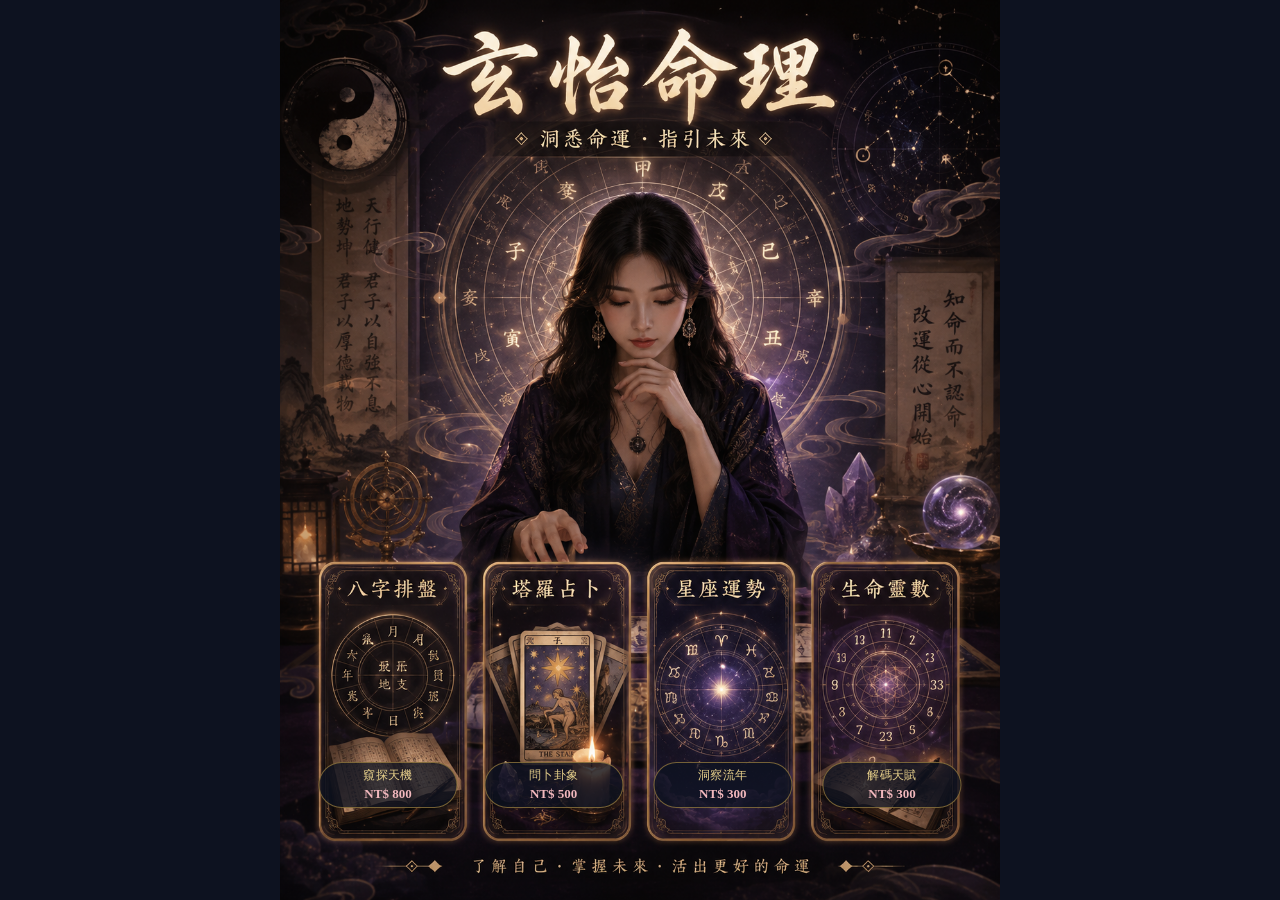
<file: index.html>
<!DOCTYPE html>
<html lang="zh-Hant">
<head>
<meta charset="UTF-8">
<meta name="viewport" content="width=device-width, initial-scale=1.0">
<title>Xuanyi Mingli · 玄怡命理</title>
<style>
  * { box-sizing: border-box; margin: 0; padding: 0; }

  html, body {
    background: #0d1220;
    width: 100%;
    min-height: 100%;
  }

  .hero-frame {
    position: relative;
    width: 100%;
    max-width: 720px;
    margin: 0 auto;
    line-height: 0;
  }

  .hero-frame img {
    width: 100%;
    height: auto;
    display: block;
  }

  .hotspot {
    position: absolute;
    top: 62%;
    height: 29%;
    display: block;
    border-radius: 4%;
    text-decoration: none;
    -webkit-tap-highlight-color: rgba(230, 199, 138, 0.25);
  }

  .hotspot:hover,
  .hotspot:focus-visible {
    outline: 2px solid rgba(230, 199, 138, 0.6);
    outline-offset: -2px;
  }

  .hotspot.bazi      { left: 4.5%;  width: 21%; }
  .hotspot.tarot     { left: 27.5%; width: 21%; }
  .hotspot.horoscope { left: 51%;   width: 21%; }
  .hotspot.mingli    { left: 74.5%; width: 21%; }

  /* 疊在每張卡片下緣的玄學字眼 + 價位標籤 */
  .tag {
    position: absolute;
    bottom: 4%;
    left: 50%;
    transform: translateX(-50%);
    width: 92%;
    text-align: center;
    background: rgba(13, 18, 32, 0.78);
    border: 1px solid rgba(201, 162, 74, 0.55);
    border-radius: 999px;
    padding: 3% 2%;
    line-height: 1.3;
  }

  .tag .phrase {
    display: block;
    color: #e6cf8a;
    font-size: clamp(8px, 2.5vw, 12px);
    letter-spacing: 0.04em;
    white-space: nowrap;
  }

  .tag .price {
    display: block;
    color: #f2b8bd;
    font-weight: 700;
    font-size: clamp(9px, 2.9vw, 13px);
    margin-top: 2%;
  }
</style>
</head>
<body>

  <div class="hero-frame">
    <img src="hero.jpg" alt="玄怡命理 · 洞悉命運,指引未來 · 八字排盤、塔羅占卜、星座運勢、生命靈數">

    <a class="hotspot bazi" href="bazi.html" aria-label="八字排盤,窺探天機,NT$800">
      <span class="tag">
        <span class="phrase">窺探天機</span>
        <span class="price">NT$ 800</span>
      </span>
    </a>

    <a class="hotspot tarot" href="tarot.html" aria-label="塔羅占卜,問卜卦象,NT$500">
      <span class="tag">
        <span class="phrase">問卜卦象</span>
        <span class="price">NT$ 500</span>
      </span>
    </a>

    <a class="hotspot horoscope" href="horoscope.html" aria-label="星座運勢,洞察流年,NT$300">
      <span class="tag">
        <span class="phrase">洞察流年</span>
        <span class="price">NT$ 300</span>
      </span>
    </a>

    <a class="hotspot mingli" href="mingli.html" aria-label="生命靈數,解碼天賦,NT$300">
      <span class="tag">
        <span class="phrase">解碼天賦</span>
        <span class="price">NT$ 300</span>
      </span>
    </a>

  </div>

</body>
</html>
</file>
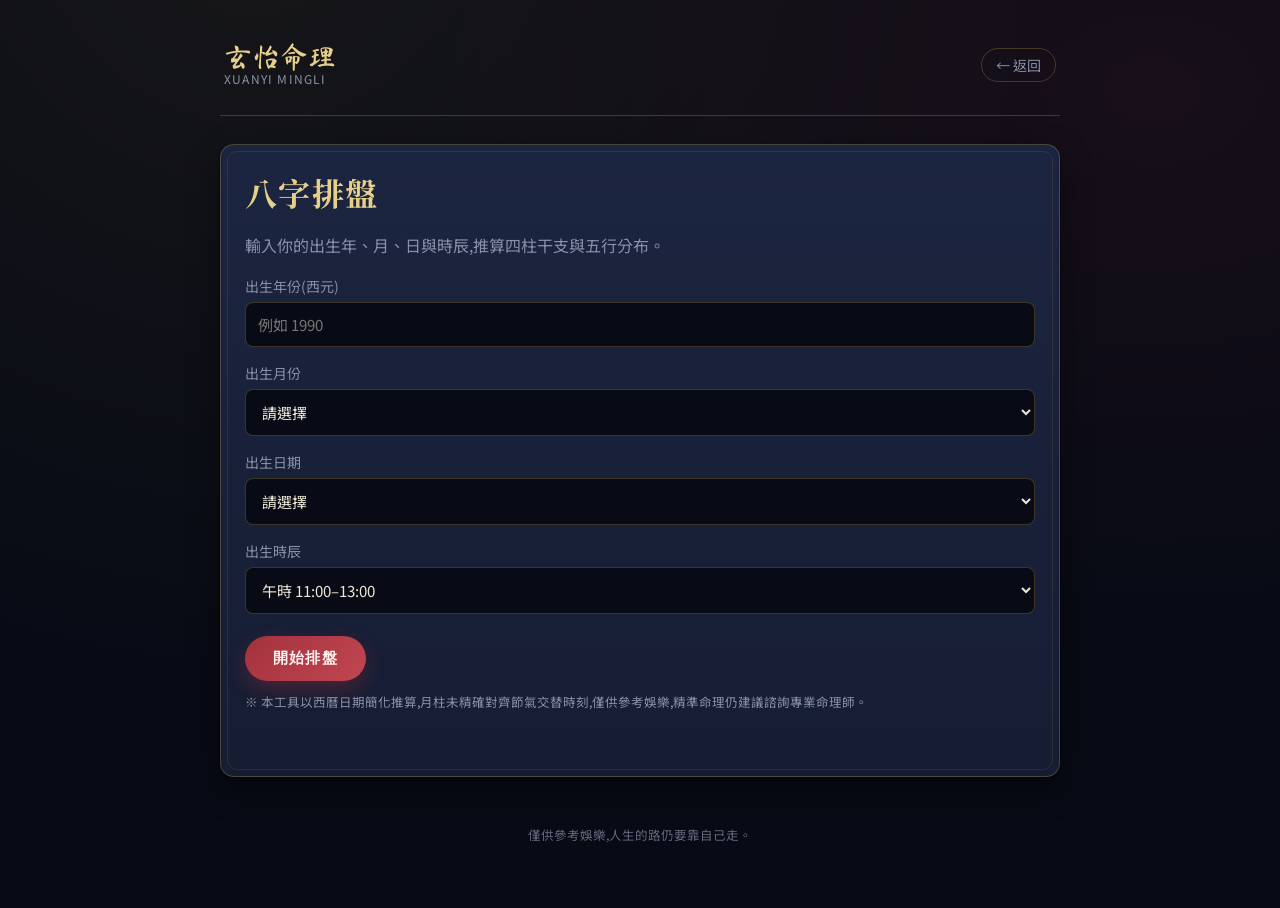
<file: bazi.html>
<!DOCTYPE html>
<html lang="zh-Hant">
<head>
<meta charset="UTF-8">
<meta name="viewport" content="width=device-width, initial-scale=1.0">
<title>八字排盤 · Xuanyi Mingli</title>
<link rel="stylesheet" href="style.css">
</head>
<body>
<div class="page">

  <div class="topbar">
    <div>
      <div class="logo brush">玄怡命理</div>
      <div style="font-size:12px;color:var(--muted);letter-spacing:0.1em;">XUANYI MINGLI</div>
    </div>
    <a class="back" href="index.html">← 返回</a>
  </div>

  <div class="card">
    <h1>八字排盤</h1>
    <p style="color:var(--muted);line-height:1.8;">
      輸入你的出生年、月、日與時辰,推算四柱干支與五行分布。
    </p>

    <label for="year">出生年份(西元)</label>
    <input type="number" id="year" placeholder="例如 1990" min="1900" max="2100">

    <label for="month">出生月份</label>
    <select id="month">
      <option value="">請選擇</option>
    </select>

    <label for="day">出生日期</label>
    <select id="day">
      <option value="">請選擇</option>
    </select>

    <label for="hour">出生時辰</label>
    <select id="hour">
      <option value="0">子時 23:00–01:00</option>
      <option value="1">丑時 01:00–03:00</option>
      <option value="2">寅時 03:00–05:00</option>
      <option value="3">卯時 05:00–07:00</option>
      <option value="4">辰時 07:00–09:00</option>
      <option value="5">巳時 09:00–11:00</option>
      <option value="6" selected>午時 11:00–13:00</option>
      <option value="7">未時 13:00–15:00</option>
      <option value="8">申時 15:00–17:00</option>
      <option value="9">酉時 17:00–19:00</option>
      <option value="10">戌時 19:00–21:00</option>
      <option value="11">亥時 21:00–23:00</option>
    </select>

    <button class="btn" onclick="calcBazi()">開始排盤</button>

    <div class="hint">
      ※ 本工具以西曆日期簡化推算,月柱未精確對齊節氣交替時刻,僅供參考娛樂,精準命理仍建議諮詢專業命理師。
    </div>

    <div class="seal-wrap">
      <div class="seal" id="seal">已批</div>
    </div>

    <div class="result" id="result">
      <div class="row"><span class="label">年柱</span><span class="value" id="rYear">-</span></div>
      <div class="row"><span class="label">月柱</span><span class="value" id="rMonth">-</span></div>
      <div class="row"><span class="label">日柱</span><span class="value" id="rDay">-</span></div>
      <div class="row"><span class="label">時柱</span><span class="value" id="rHour">-</span></div>
      <div class="row"><span class="label">五行分布</span><span class="value" id="rWuxing">-</span></div>
      <p class="interp" id="rInterp"></p>
    </div>
  </div>

  <div class="footer-note">僅供參考娛樂,人生的路仍要靠自己走。</div>
</div>

<script>
const GAN = ['甲','乙','丙','丁','戊','己','庚','辛','壬','癸'];
const ZHI = ['子','丑','寅','卯','辰','巳','午','未','申','酉','戌','亥'];
const GAN_WUXING = {'甲':'木','乙':'木','丙':'火','丁':'火','戊':'土','己':'土','庚':'金','辛':'金','壬':'水','癸':'水'};
const ZHI_WUXING = {'子':'水','丑':'土','寅':'木','卯':'木','辰':'土','巳':'火','午':'火','未':'土','申':'金','酉':'金','戌':'土','亥':'水'};

const MONTH_GAN_START = {0:2, 5:2, 1:4, 6:4, 2:6, 7:6, 3:8, 8:8, 4:0, 9:0};
const HOUR_GAN_START = {0:0, 5:0, 1:2, 6:2, 2:4, 7:4, 3:6, 8:6, 4:8, 9:8};

function mod(n, m) { return ((n % m) + m) % m; }

function fillSelect(id, count, offset) {
  const el = document.getElementById(id);
  for (let i = offset; i < count + offset; i++) {
    const opt = document.createElement('option');
    opt.value = i;
    opt.textContent = i;
    el.appendChild(opt);
  }
}
fillSelect('month', 12, 1);
fillSelect('day', 31, 1);

function calcBazi() {
  const y = parseInt(document.getElementById('year').value);
  const m = parseInt(document.getElementById('month').value);
  const d = parseInt(document.getElementById('day').value);
  const h = parseInt(document.getElementById('hour').value);

  if (!y || !m || !d || isNaN(h)) {
    alert('請完整填寫出生年、月、日與時辰');
    return;
  }

  const yearGanIdx = mod(y - 4, 10);
  const yearZhiIdx = mod(y - 4, 12);
  const yearGan = GAN[yearGanIdx];
  const yearZhi = ZHI[yearZhiIdx];

  const ref = Date.UTC(1900, 0, 31);
  const target = Date.UTC(y, m - 1, d);
  const dayOffset = Math.round((target - ref) / 86400000);
  const dayGanIdx = mod(dayOffset, 10);
  const dayZhiIdx = mod(dayOffset, 12);
  const dayGan = GAN[dayGanIdx];
  const dayZhi = ZHI[dayZhiIdx];

  const monthZhiIdx = mod(m, 12);
  const monthOffsetFromYin = mod(monthZhiIdx - 2, 12);
  const monthGanStart = MONTH_GAN_START[yearGanIdx];
  const monthGanIdx = mod(monthGanStart + monthOffsetFromYin, 10);
  const monthGan = GAN[monthGanIdx];
  const monthZhi = ZHI[monthZhiIdx];

  const hourZhiIdx = h;
  const hourGanStart = HOUR_GAN_START[dayGanIdx];
  const hourGanIdx = mod(hourGanStart + hourZhiIdx, 10);
  const hourGan = GAN[hourGanIdx];
  const hourZhi = ZHI[hourZhiIdx];

  document.getElementById('rYear').textContent = yearGan + yearZhi;
  document.getElementById('rMonth').textContent = monthGan + monthZhi;
  document.getElementById('rDay').textContent = dayGan + dayZhi;
  document.getElementById('rHour').textContent = hourGan + hourZhi;

  const chars = [yearGan, monthGan, dayGan, hourGan, yearZhi, monthZhi, dayZhi, hourZhi];
  const count = {'木':0,'火':0,'土':0,'金':0,'水':0};
  chars.forEach(c => {
    const wx = GAN_WUXING[c] || ZHI_WUXING[c];
    if (wx) count[wx]++;
  });
  const wuxingStr = Object.entries(count).map(([k,v]) => `${k}${v}`).join(' ');
  document.getElementById('rWuxing').textContent = wuxingStr;

  const maxWx = Object.entries(count).sort((a,b) => b[1]-a[1])[0][0];
  const minWx = Object.entries(count).sort((a,b) => a[1]-b[1])[0][0];
  document.getElementById('rInterp').textContent =
    `日主天干為「${dayGan}」,五行屬${GAN_WUXING[dayGan]}。命盤中「${maxWx}」的力量較旺,「${minWx}」相對較弱,可作為調和五行、選擇顏色與方位時的參考。`;

  document.getElementById('result').classList.add('show');
  const seal = document.getElementById('seal');
  seal.classList.remove('stamp');
  void seal.offsetWidth;
  seal.classList.add('stamp');
}
</script>
</body>
</html>
</file>
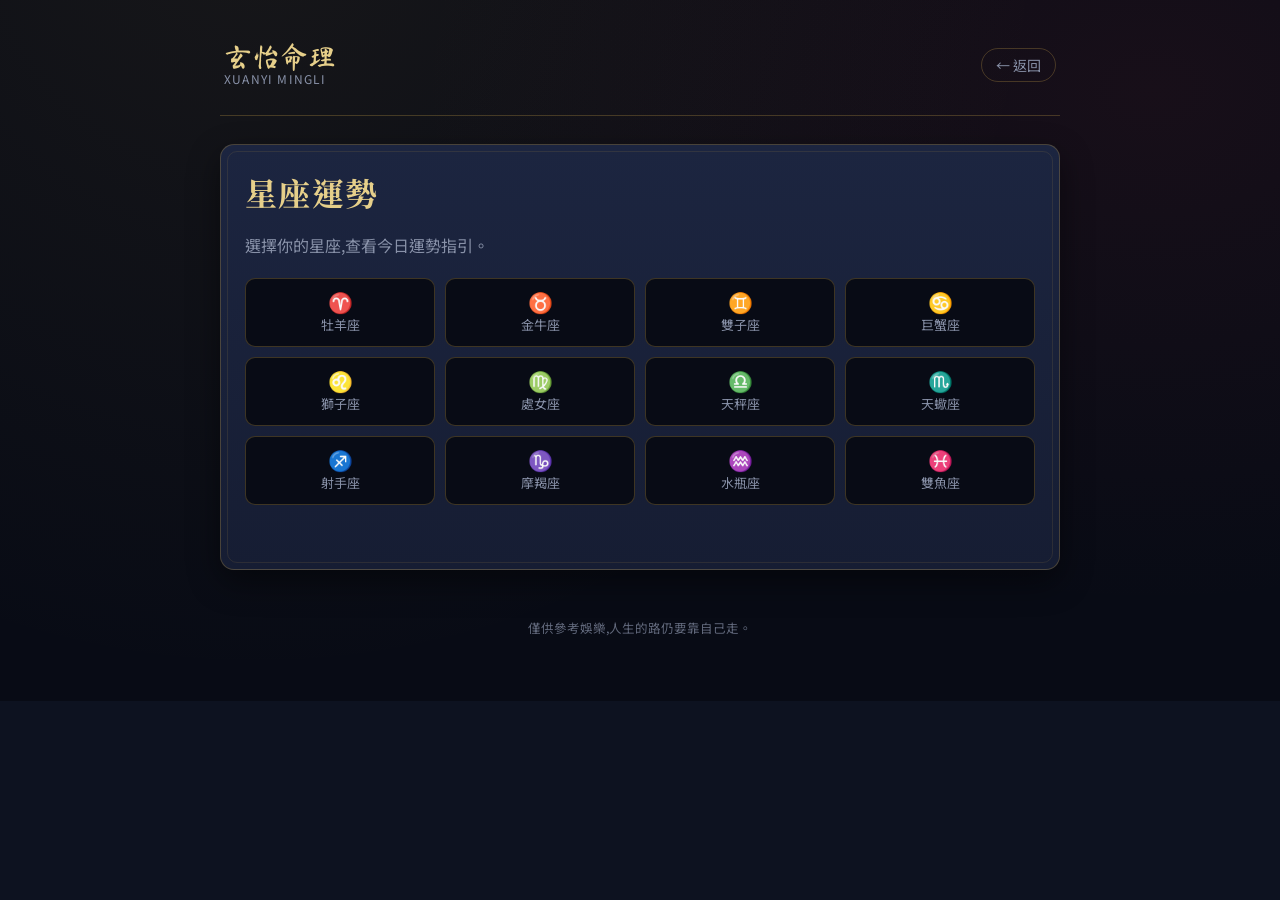
<file: horoscope.html>
<!DOCTYPE html>
<html lang="zh-Hant">
<head>
<meta charset="UTF-8">
<meta name="viewport" content="width=device-width, initial-scale=1.0">
<title>星座運勢 · Xuanyi Mingli</title>
<link rel="stylesheet" href="style.css">
<style>
  .sign-grid {
    display: grid;
    grid-template-columns: repeat(4, 1fr);
    gap: 10px;
    margin-top: 18px;
  }
  @media (max-width: 480px) {
    .sign-grid { grid-template-columns: repeat(3, 1fr); }
  }
  .sign-btn {
    background: var(--bg-deep);
    border: 1px solid var(--border);
    color: var(--muted);
    padding: 12px 6px;
    border-radius: 10px;
    text-align: center;
    cursor: pointer;
    font-size: 13px;
  }
  .sign-btn .g { font-family:'Ma Shan Zheng',cursive; font-size:20px; display:block; color:var(--gold-light); }
  .sign-btn.active { border-color: var(--gold); color: var(--gold-light); background: var(--bg-panel-2); }
  .bar-track {
    background: rgba(255,255,255,0.06);
    border-radius: 999px;
    height: 8px;
    overflow: hidden;
    margin-top: 4px;
  }
  .bar-fill {
    height: 100%;
    border-radius: 999px;
    background: linear-gradient(90deg, var(--red-seal), var(--gold));
  }
</style>
</head>
<body>
<div class="page">

  <div class="topbar">
    <div>
      <div class="logo brush">玄怡命理</div>
      <div style="font-size:12px;color:var(--muted);letter-spacing:0.1em;">XUANYI MINGLI</div>
    </div>
    <a class="back" href="index.html">← 返回</a>
  </div>

  <div class="card">
    <h1>星座運勢</h1>
    <p style="color:var(--muted);line-height:1.8;">選擇你的星座,查看今日運勢指引。</p>

    <div class="sign-grid" id="signGrid"></div>

    <div class="seal-wrap">
      <div class="seal" id="seal">今示</div>
    </div>

    <div class="result" id="result">
      <div class="row"><span class="label">日期</span><span class="value" id="rDate">-</span></div>
      <div class="row"><span class="label">今日星座</span><span class="value" id="rSign">-</span></div>

      <div style="margin-top:16px;">
        <div class="row"><span class="label">事業</span><span class="value" id="vCareer">-</span></div>
        <div class="bar-track"><div class="bar-fill" id="bCareer" style="width:0%"></div></div>
      </div>
      <div style="margin-top:14px;">
        <div class="row"><span class="label">愛情</span><span class="value" id="vLove">-</span></div>
        <div class="bar-track"><div class="bar-fill" id="bLove" style="width:0%"></div></div>
      </div>
      <div style="margin-top:14px;">
        <div class="row"><span class="label">財運</span><span class="value" id="vMoney">-</span></div>
        <div class="bar-track"><div class="bar-fill" id="bMoney" style="width:0%"></div></div>
      </div>

      <p class="interp" id="rInterp"></p>
    </div>
  </div>

  <div class="footer-note">僅供參考娛樂,人生的路仍要靠自己走。</div>
</div>

<script>
const SIGNS = [
  {name:"牡羊座", glyph:"♈"}, {name:"金牛座", glyph:"♉"}, {name:"雙子座", glyph:"♊"},
  {name:"巨蟹座", glyph:"♋"}, {name:"獅子座", glyph:"♌"}, {name:"處女座", glyph:"♍"},
  {name:"天秤座", glyph:"♎"}, {name:"天蠍座", glyph:"♏"}, {name:"射手座", glyph:"♐"},
  {name:"摩羯座", glyph:"♑"}, {name:"水瓶座", glyph:"♒"}, {name:"雙魚座", glyph:"♓"}
];

const CAREER_TEXT = [
  "適合主動出擊,提出的想法容易獲得認同。",
  "宜穩紮穩打,細節決定成敗,不要急於求成。",
  "與人合作會有意外收穫,團隊力量大於單打獨鬥。",
  "容易分心,建議列出優先順序再逐項處理。",
  "有機會展現領導才能,勇於承擔會被看見。"
];
const LOVE_TEXT = [
  "單身者有機會遇到談得來的對象,不妨主動一些。",
  "穩定關係中適合安排一次深入的談心。",
  "容易因小事起摩擦,溝通時多一點耐心。",
  "浪漫氛圍濃厚,適合安排約會或驚喜。",
  "宜多關注對方的感受,傾聽比表達更重要。"
];
const MONEY_TEXT = [
  "正財運穩定,但不宜衝動投資或借貸。",
  "有意外小收穫的可能,理財上仍需謹慎。",
  "適合檢視預算,調整不必要的支出。",
  "投資機會浮現,但務必做足功課再行動。",
  "財運平穩,守成優於冒進。"
];

let selectedSign = null;

function renderGrid() {
  const grid = document.getElementById('signGrid');
  SIGNS.forEach(s => {
    const btn = document.createElement('div');
    btn.className = 'sign-btn';
    btn.innerHTML = `<span class="g">${s.glyph}</span>${s.name}`;
    btn.addEventListener('click', () => {
      document.querySelectorAll('.sign-btn').forEach(b => b.classList.remove('active'));
      btn.classList.add('active');
      selectedSign = s.name;
      showFortune(s.name);
    });
    grid.appendChild(btn);
  });
}
renderGrid();

function seededRandom(seedStr) {
  let h = 0;
  for (let i = 0; i < seedStr.length; i++) {
    h = (h * 31 + seedStr.charCodeAt(i)) >>> 0;
  }
  return function () {
    h = (h * 1103515245 + 12345) >>> 0;
    return (h % 1000) / 1000;
  };
}

function showFortune(signName) {
  const today = new Date();
  const dateStr = `${today.getFullYear()}/${today.getMonth()+1}/${today.getDate()}`;
  const rng = seededRandom(signName + dateStr);

  const cIdx = Math.floor(rng() * CAREER_TEXT.length);
  const lIdx = Math.floor(rng() * LOVE_TEXT.length);
  const mIdx = Math.floor(rng() * MONEY_TEXT.length);
  const cScore = 40 + Math.floor(rng() * 60);
  const lScore = 40 + Math.floor(rng() * 60);
  const mScore = 40 + Math.floor(rng() * 60);

  document.getElementById('rDate').textContent = dateStr;
  document.getElementById('rSign').textContent = signName;
  document.getElementById('vCareer').textContent = cScore + ' 分';
  document.getElementById('vLove').textContent = lScore + ' 分';
  document.getElementById('vMoney').textContent = mScore + ' 分';
  document.getElementById('bCareer').style.width = cScore + '%';
  document.getElementById('bLove').style.width = lScore + '%';
  document.getElementById('bMoney').style.width = mScore + '%';
  document.getElementById('rInterp').textContent =
    `事業:${CAREER_TEXT[cIdx]} 愛情:${LOVE_TEXT[lIdx]} 財運:${MONEY_TEXT[mIdx]}`;

  document.getElementById('result').classList.add('show');
  const seal = document.getElementById('seal');
  seal.classList.remove('stamp');
  void seal.offsetWidth;
  seal.classList.add('stamp');
}
</script>
</body>
</html>
</file>
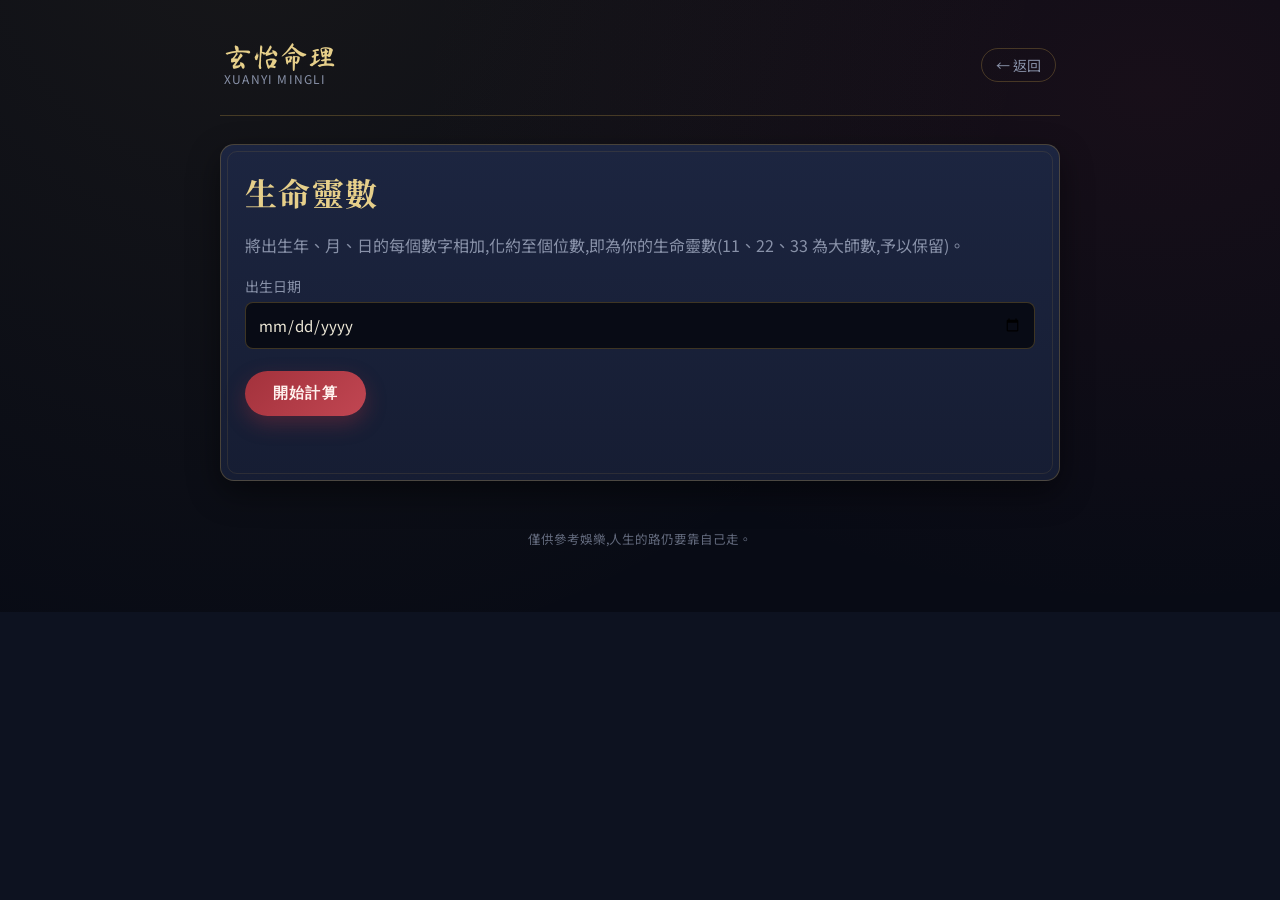
<file: mingli.html>
<!DOCTYPE html>
<html lang="zh-Hant">
<head>
<meta charset="UTF-8">
<meta name="viewport" content="width=device-width, initial-scale=1.0">
<title>生命靈數 · Xuanyi Mingli</title>
<link rel="stylesheet" href="style.css">
<style>
  .num-circle {
    width: 90px;
    height: 90px;
    border-radius: 50%;
    border: 3px solid var(--gold);
    display: flex;
    align-items: center;
    justify-content: center;
    font-family: 'Noto Serif TC', serif;
    font-size: 36px;
    color: var(--gold-light);
    margin: 20px auto 4px;
    background: var(--bg-deep);
  }
</style>
</head>
<body>
<div class="page">

  <div class="topbar">
    <div>
      <div class="logo brush">玄怡命理</div>
      <div style="font-size:12px;color:var(--muted);letter-spacing:0.1em;">XUANYI MINGLI</div>
    </div>
    <a class="back" href="index.html">← 返回</a>
  </div>

  <div class="card">
    <h1>生命靈數</h1>
    <p style="color:var(--muted);line-height:1.8;">
      將出生年、月、日的每個數字相加,化約至個位數,即為你的生命靈數(11、22、33 為大師數,予以保留)。
    </p>

    <label for="birth">出生日期</label>
    <input type="date" id="birth">

    <button class="btn" onclick="calcLifePath()">開始計算</button>

    <div class="seal-wrap">
      <div class="seal" id="seal">已解</div>
    </div>

    <div class="result" id="result">
      <div class="num-circle" id="numCircle">-</div>
      <div style="text-align:center;color:var(--muted);font-size:13px;margin-bottom:10px;">你的生命靈數</div>
      <p class="interp" id="rInterp"></p>
    </div>
  </div>

  <div class="footer-note">僅供參考娛樂,人生的路仍要靠自己走。</div>
</div>

<script>
const INTERP = {
  1: "獨立、開創、天生的領導者。你擅長開路先鋒,課題是學習在堅持己見與傾聽他人之間找到平衡。",
  2: "體貼、合作、擅長協調。你重視關係與和諧,課題是建立自信,避免因害怕衝突而壓抑自己的聲音。",
  3: "表達力強、樂觀、富有創造力。你擅長用言語或藝術感染他人,課題是把才華聚焦,而非四處分散。",
  4: "務實、穩重、重視秩序。你是可靠的建構者,課題是在追求穩定之餘,保留彈性與冒險的空間。",
  5: "熱愛自由、渴望變化、適應力強。你天生喜歡探索,課題是學習承諾與紀律,避免流於三分鐘熱度。",
  6: "有責任感、重視家庭與照顧他人。你是天生的照顧者,課題是學會照顧自己,不讓付出變成犧牲。",
  7: "喜歡思考、追求真理、內省力強。你適合深入鑽研,課題是走出孤獨,適時與人分享內心世界。",
  8: "目標明確、擅長管理資源、企圖心強。你有成就大事的潛力,課題是在權力與物質之外,兼顧內在滿足。",
  9: "富同理心、理想主義、樂於奉獻。你關懷更大的群體福祉,課題是學會放下,不強求每件事都完美落幕。",
  11: "大師數:高度直覺與靈感,天生具有啟發他人的特質。課題是穩住敏感的內在,將靈感落實為行動。",
  22: "大師數:兼具理想與務實的建構能力,能將宏大願景化為具體成果。課題是不被自我設定的高標準壓垮。",
  33: "大師數:無私的愛與療癒力量,天生適合服務與教導他人。課題是設立界線,避免過度付出耗盡自己。"
};

function reduceNumber(n) {
  while (n > 9 && n !== 11 && n !== 22 && n !== 33) {
    n = String(n).split('').reduce((a, b) => a + parseInt(b), 0);
  }
  return n;
}

function calcLifePath() {
  const val = document.getElementById('birth').value;
  if (!val) {
    alert('請選擇出生日期');
    return;
  }
  const [y, m, d] = val.split('-').map(Number);
  const sum = String(y).split('').reduce((a,b) => a + parseInt(b), 0)
            + String(m).split('').reduce((a,b) => a + parseInt(b), 0)
            + String(d).split('').reduce((a,b) => a + parseInt(b), 0);
  const lifePath = reduceNumber(sum);

  document.getElementById('numCircle').textContent = lifePath;
  document.getElementById('rInterp').textContent = INTERP[lifePath] || '';

  document.getElementById('result').classList.add('show');
  const seal = document.getElementById('seal');
  seal.classList.remove('stamp');
  void seal.offsetWidth;
  seal.classList.add('stamp');
}
</script>
</body>
</html>
</file>
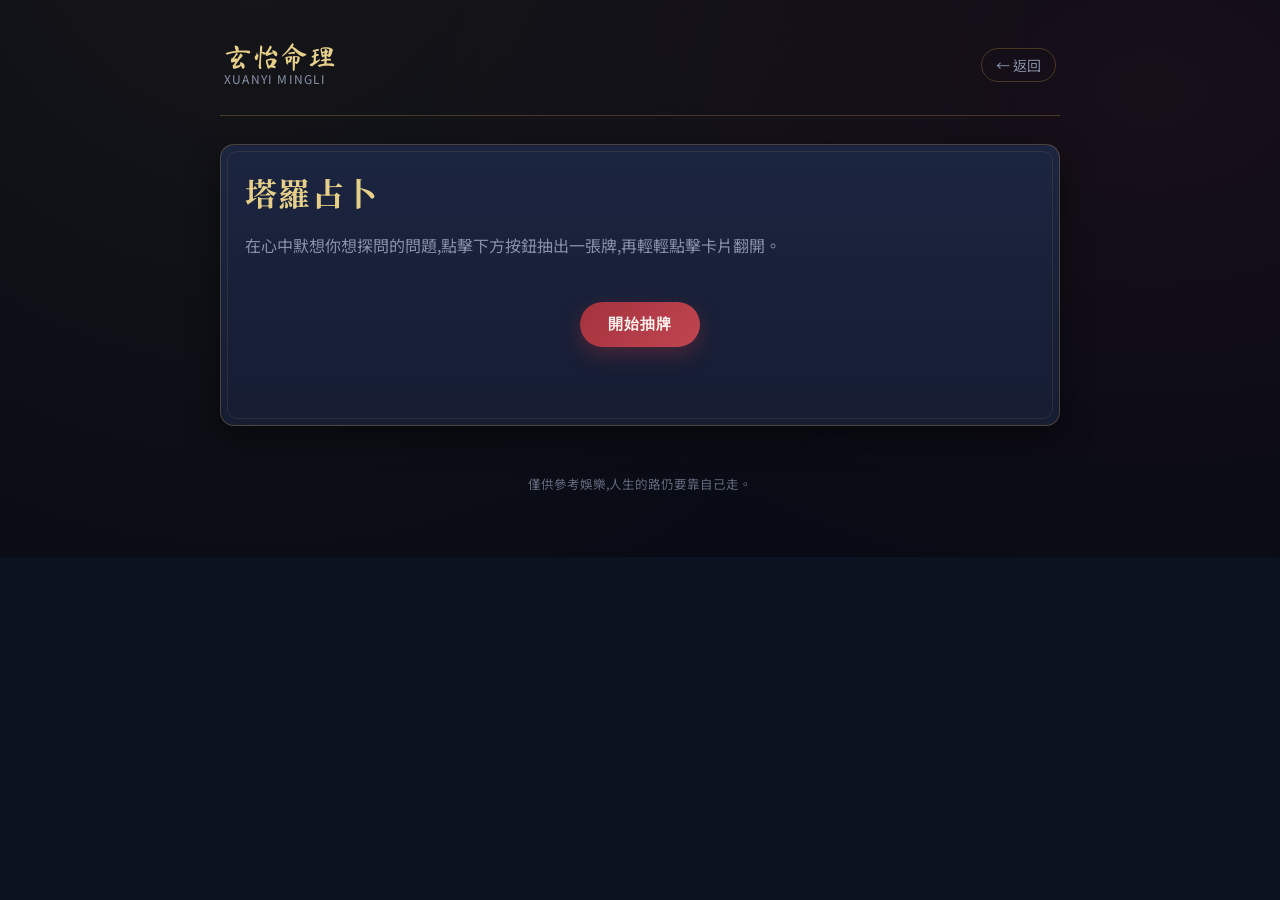
<file: tarot.html>
<!DOCTYPE html>
<html lang="zh-Hant">
<head>
<meta charset="UTF-8">
<meta name="viewport" content="width=device-width, initial-scale=1.0">
<title>塔羅占卜 · Xuanyi Mingli</title>
<link rel="stylesheet" href="style.css">
<style>
  .cards-area {
    display: flex;
    gap: 16px;
    justify-content: center;
    margin-top: 28px;
    flex-wrap: wrap;
  }
  .tarot-card {
    width: 160px;
    height: 240px;
    perspective: 1000px;
    cursor: pointer;
  }
  .tarot-card .inner {
    position: relative;
    width: 100%;
    height: 100%;
    transition: transform 0.7s cubic-bezier(.3,.9,.4,1);
    transform-style: preserve-3d;
  }
  .tarot-card.flipped .inner { transform: rotateY(180deg); }
  .tarot-card .face {
    position: absolute;
    inset: 0;
    border-radius: 14px;
    backface-visibility: hidden;
    display: flex;
    flex-direction: column;
    align-items: center;
    justify-content: center;
    text-align: center;
    padding: 12px;
  }
  .tarot-card .front {
    background: linear-gradient(160deg, var(--bg-panel-2), var(--bg-panel));
    border: 2px solid var(--gold);
  }
  .tarot-card .front span {
    font-family: 'Ma Shan Zheng', cursive;
    font-size: 48px;
    color: var(--gold-light);
    opacity: 0.85;
  }
  .tarot-card .back {
    transform: rotateY(180deg);
    gap: 8px;
    border-width: 2px;
    border-style: solid;
  }
  .tarot-card .back .glyph {
    font-family: 'Ma Shan Zheng', cursive;
    font-size: 40px;
  }
  .tarot-card .back .cname {
    font-family: 'Noto Serif TC', serif;
    font-size: 19px;
    font-weight: 700;
  }

  .back.angel   { background: linear-gradient(160deg, #2a2f4a, #161d33); border-color: #e6cf8a; }
  .back.angel   .glyph, .back.angel .cname { color: #e6cf8a; }

  .back.devil   { background: linear-gradient(160deg, #3a1620, #1c0f16); border-color: #c14652; }
  .back.devil   .glyph, .back.devil .cname { color: #f2848d; }

  .back.poverty { background: linear-gradient(160deg, #24283a, #14171f); border-color: #6b7280; }
  .back.poverty .glyph, .back.poverty .cname { color: #9aa3b5; }

  .back.wealth  { background: linear-gradient(160deg, #3a2a10, #201607); border-color: #d8a930; }
  .back.wealth  .glyph, .back.wealth .cname { color: #f2c85b; }

  .meanings {
    margin-top: 26px;
  }
  .meaning-item {
    border-top: 1px dashed rgba(201,162,74,0.18);
    padding: 14px 0;
  }
  .meaning-item .head {
    font-family: 'Noto Serif TC', serif;
    color: var(--gold-light);
    margin-bottom: 6px;
    font-size: 17px;
  }
  .meaning-item .body {
    font-size: 14.5px;
    line-height: 1.8;
    color: var(--ink);
  }
</style>
</head>
<body>
<div class="page">

  <div class="topbar">
    <div>
      <div class="logo brush">玄怡命理</div>
      <div style="font-size:12px;color:var(--muted);letter-spacing:0.1em;">XUANYI MINGLI</div>
    </div>
    <a class="back" href="index.html">← 返回</a>
  </div>

  <div class="card">
    <h1>塔羅占卜</h1>
    <p style="color:var(--muted);line-height:1.8;">
      在心中默想你想探問的問題,點擊下方按鈕抽出一張牌,再輕輕點擊卡片翻開。
    </p>

    <div style="text-align:center;margin-top:20px;">
      <button class="btn" onclick="drawCard()">開始抽牌</button>
    </div>

    <div class="cards-area" id="cardsArea"></div>

    <div class="meanings" id="meanings"></div>
  </div>

  <div class="footer-note">僅供參考娛樂,人生的路仍要靠自己走。</div>
</div>

<script>
const FOUR_CARDS = [
  {
    key: "angel",
    glyph: "使",
    name: "天使",
    text: "貴人將至,好運悄然降臨。放下疑慮,順勢而為,近期心願有機會逐步實現。"
  },
  {
    key: "devil",
    glyph: "魔",
    name: "惡魔",
    text: "誘惑當前,容易被短期慾望牽著走。凡事三思,克制衝動,避免因小失大。"
  },
  {
    key: "poverty",
    glyph: "貧",
    name: "貧窮",
    text: "財務上宜謹慎守成,近期不適合大額投資或借貸,量入為出方能安穩度過。"
  },
  {
    key: "wealth",
    glyph: "財",
    name: "財神",
    text: "財運亨通,是把握機會、積極行動的好時機,投資或合作皆有斬獲的可能。"
  }
];

function drawCard() {
  const area = document.getElementById('cardsArea');
  const meaningsEl = document.getElementById('meanings');
  area.innerHTML = '';
  meaningsEl.innerHTML = '';

  const card = FOUR_CARDS[Math.floor(Math.random() * FOUR_CARDS.length)];

  const cardEl = document.createElement('div');
  cardEl.className = 'tarot-card';
  cardEl.innerHTML = `
    <div class="inner">
      <div class="face front"><span>✦</span></div>
      <div class="face back ${card.key}">
        <div class="glyph">${card.glyph}</div>
        <div class="cname">${card.name}</div>
      </div>
    </div>
  `;
  cardEl.addEventListener('click', () => {
    cardEl.classList.toggle('flipped');
  });

  area.appendChild(cardEl);

  const item = document.createElement('div');
  item.className = 'meaning-item';
  item.innerHTML = `
    <div class="head">${card.name}</div>
    <div class="body">${card.text}</div>
  `;
  meaningsEl.appendChild(item);
}
</script>
</body>
</html>
</file>
<file: style.css>
/* ============================================
   命理玄學站 - 共用主題樣式
   風格:深夜墨藍 + 硃紅印章 + 燙金字
   ============================================ */

@import url('https://fonts.googleapis.com/css2?family=Noto+Serif+TC:wght@500;700;900&family=Noto+Sans+TC:wght@400;500;700&family=Ma+Shan+Zheng&display=swap');

:root {
  --bg: #0d1220;
  --bg-deep: #080b15;
  --bg-panel: #161d33;
  --bg-panel-2: #1c2540;
  --gold: #c9a24a;
  --gold-light: #e6cf8a;
  --red-seal: #a3323c;
  --red-seal-light: #c14652;
  --ink: #ece7d6;
  --muted: #8891a8;
  --border: rgba(201, 162, 74, 0.28);
  --radius: 14px;
  --shadow: 0 12px 32px rgba(0, 0, 0, 0.45);
}

* { box-sizing: border-box; }

html, body {
  margin: 0;
  padding: 0;
  background: var(--bg);
  color: var(--ink);
  font-family: 'Noto Sans TC', sans-serif;
  -webkit-font-smoothing: antialiased;
  min-height: 100%;
}

body {
  background:
    radial-gradient(ellipse at 20% -10%, rgba(201,162,74,0.08), transparent 55%),
    radial-gradient(ellipse at 90% 10%, rgba(163,50,60,0.10), transparent 45%),
    var(--bg-deep);
  background-attachment: fixed;
}

h1, h2, h3 {
  font-family: 'Noto Serif TC', serif;
  color: var(--gold-light);
  letter-spacing: 0.04em;
  margin: 0 0 0.5em;
}

.brush {
  font-family: 'Ma Shan Zheng', cursive;
}

a { color: var(--gold-light); text-decoration: none; }

/* ---------- 版面容器 ---------- */
.page {
  max-width: 880px;
  margin: 0 auto;
  padding: 24px 20px 64px;
}

/* ---------- 頂部列 ---------- */
.topbar {
  display: flex;
  align-items: center;
  justify-content: space-between;
  padding: 18px 4px 28px;
  border-bottom: 1px solid var(--border);
  margin-bottom: 28px;
}

.topbar .logo {
  font-family: 'Ma Shan Zheng', cursive;
  font-size: 28px;
  color: var(--gold-light);
}

.topbar .back {
  font-size: 14px;
  color: var(--muted);
  border: 1px solid var(--border);
  padding: 6px 14px;
  border-radius: 999px;
  transition: all 0.2s ease;
}
.topbar .back:hover { color: var(--gold-light); border-color: var(--gold); }

/* ---------- 卡片 ---------- */
.card {
  background: linear-gradient(180deg, var(--bg-panel-2), var(--bg-panel));
  border: 1px solid var(--border);
  border-radius: var(--radius);
  padding: 24px;
  box-shadow: var(--shadow);
  position: relative;
}

.card::before {
  content: "";
  position: absolute;
  inset: 6px;
  border: 1px solid rgba(201,162,74,0.12);
  border-radius: calc(var(--radius) - 4px);
  pointer-events: none;
}

/* 首頁功能卡片格 */
.tool-grid {
  display: grid;
  grid-template-columns: repeat(2, 1fr);
  gap: 18px;
  margin-top: 24px;
}
@media (max-width: 560px) {
  .tool-grid { grid-template-columns: 1fr; }
}

.tool-card {
  display: block;
  background: linear-gradient(160deg, var(--bg-panel-2), var(--bg-panel));
  border: 1px solid var(--border);
  border-radius: var(--radius);
  padding: 22px 20px;
  box-shadow: var(--shadow);
  transition: transform 0.25s ease, border-color 0.25s ease;
}
.tool-card:hover { transform: translateY(-4px); border-color: var(--gold); }

.tool-card .glyph {
  font-family: 'Ma Shan Zheng', cursive;
  font-size: 34px;
  color: var(--red-seal-light);
  display: block;
  margin-bottom: 10px;
}
.tool-card .name {
  font-family: 'Noto Serif TC', serif;
  font-size: 18px;
  color: var(--gold-light);
  margin-bottom: 6px;
}
.tool-card .desc {
  font-size: 13px;
  color: var(--muted);
  line-height: 1.6;
}

/* ---------- 表單元件 ---------- */
label {
  display: block;
  font-size: 14px;
  color: var(--muted);
  margin: 16px 0 6px;
}

input, select {
  width: 100%;
  background: var(--bg-deep);
  border: 1px solid var(--border);
  color: var(--ink);
  padding: 11px 12px;
  border-radius: 8px;
  font-size: 15px;
  font-family: 'Noto Sans TC', sans-serif;
}
input:focus, select:focus {
  outline: none;
  border-color: var(--gold);
}

.btn {
  display: inline-block;
  margin-top: 22px;
  background: linear-gradient(135deg, var(--red-seal), var(--red-seal-light));
  color: #fff2ee;
  border: none;
  padding: 13px 28px;
  border-radius: 999px;
  font-size: 15px;
  font-weight: 700;
  letter-spacing: 0.08em;
  cursor: pointer;
  box-shadow: 0 8px 20px rgba(163,50,60,0.35);
  transition: transform 0.15s ease, box-shadow 0.15s ease;
}
.btn:hover { transform: translateY(-2px); box-shadow: 0 12px 26px rgba(163,50,60,0.45); }
.btn:active { transform: translateY(0); }
.btn:focus-visible { outline: 2px solid var(--gold-light); outline-offset: 3px; }

.btn-ghost {
  background: transparent;
  border: 1px solid var(--border);
  color: var(--gold-light);
  box-shadow: none;
}

/* ---------- 印章蓋章效果(全站簽名元素) ---------- */
.seal-wrap {
  position: relative;
  min-height: 40px;
}

.seal {
  position: absolute;
  top: -6px;
  right: 4px;
  width: 64px;
  height: 64px;
  border: 3px solid var(--red-seal-light);
  border-radius: 10px;
  display: flex;
  align-items: center;
  justify-content: center;
  color: var(--red-seal-light);
  font-family: 'Ma Shan Zheng', cursive;
  font-size: 22px;
  transform: scale(2.4) rotate(-18deg);
  opacity: 0;
  pointer-events: none;
}

.seal.stamp {
  animation: stampIn 0.5s cubic-bezier(.2,1.4,.4,1) forwards;
}

@keyframes stampIn {
  0%   { transform: scale(2.6) rotate(-18deg); opacity: 0; }
  55%  { transform: scale(0.92) rotate(-6deg); opacity: 0.9; }
  75%  { transform: scale(1.06) rotate(-2deg); opacity: 1; }
  100% { transform: scale(1) rotate(-4deg); opacity: 0.92; }
}

@media (prefers-reduced-motion: reduce) {
  .seal.stamp { animation: none; opacity: 0.92; transform: scale(1) rotate(-4deg); }
}

/* ---------- 結果面板 ---------- */
.result {
  margin-top: 28px;
  padding: 22px;
  border-radius: var(--radius);
  background: var(--bg-deep);
  border: 1px solid var(--border);
  display: none;
}
.result.show { display: block; }

.result .row {
  display: flex;
  justify-content: space-between;
  padding: 8px 0;
  border-bottom: 1px dashed rgba(201,162,74,0.18);
  font-size: 15px;
}
.result .row:last-child { border-bottom: none; }
.result .row .label { color: var(--muted); }
.result .row .value { color: var(--gold-light); font-weight: 700; }

.result p.interp {
  margin-top: 14px;
  line-height: 1.9;
  color: var(--ink);
  font-size: 15px;
}

.hint {
  font-size: 12.5px;
  color: var(--muted);
  margin-top: 10px;
  line-height: 1.7;
}

.footer-note {
  text-align: center;
  color: var(--muted);
  font-size: 12.5px;
  margin-top: 48px;
  opacity: 0.7;
}
</file>
